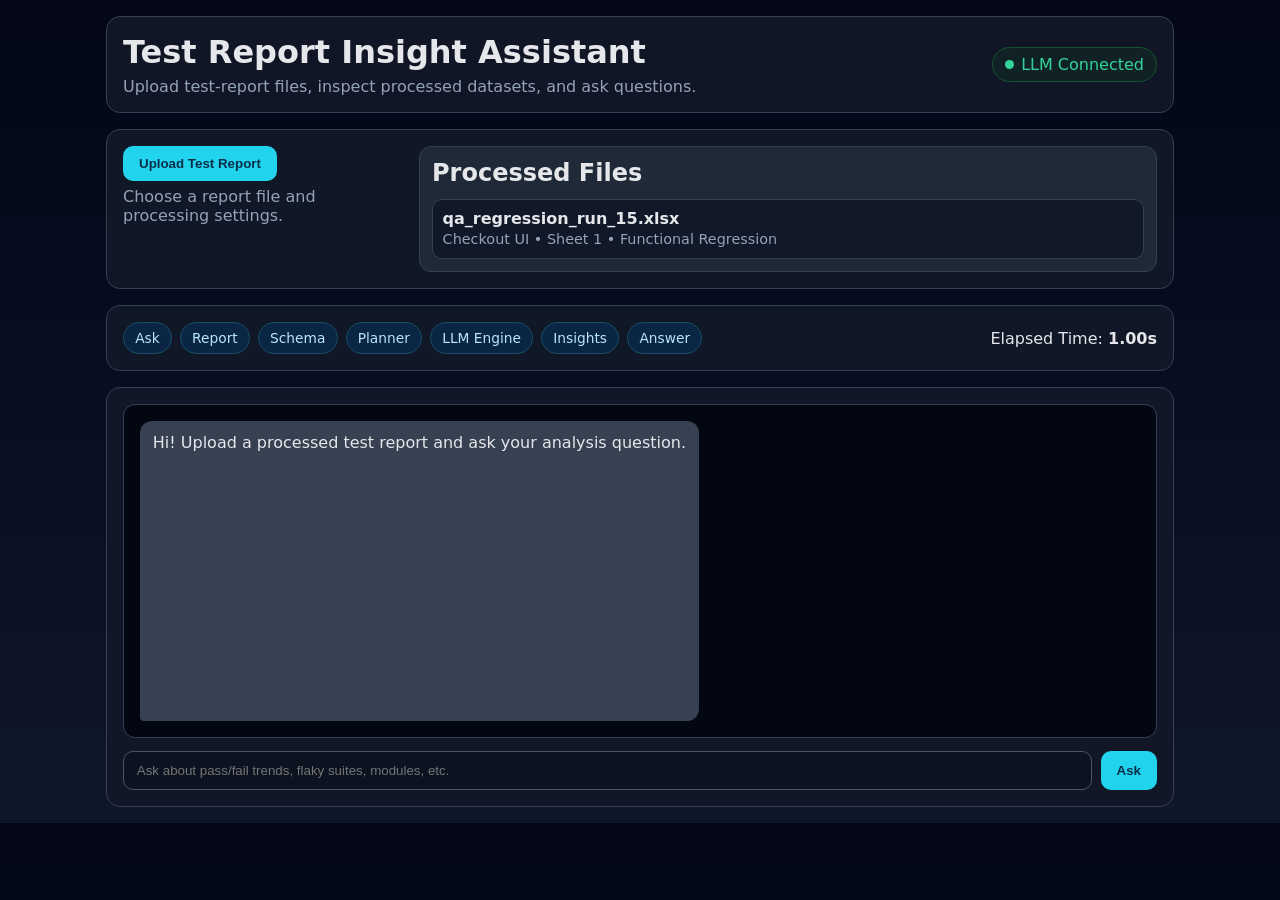
<file: index.html>
<!DOCTYPE html>
<html lang="en">
  <head>
    <meta charset="UTF-8" />
    <meta name="viewport" content="width=device-width, initial-scale=1.0" />
    <title>Test Report Insight UI</title>
    <link rel="stylesheet" href="styles.css" />
  </head>
  <body>
    <main class="app-shell">
      <header class="panel top-panel">
        <div>
          <h1>Test Report Insight Assistant</h1>
          <p class="subtitle">Upload test-report files, inspect processed datasets, and ask questions.</p>
        </div>
        <div class="status-pill" id="llmStatus" aria-live="polite">
          <span class="status-dot"></span>
          <span class="status-text">LLM Connected</span>
        </div>
      </header>

      <section class="panel uploads-panel" aria-label="Upload and processed files">
        <div class="upload-actions">
          <button id="openUploadModal" class="btn btn-primary" type="button">Upload Test Report</button>
          <p class="helper-text">Choose a report file and processing settings.</p>
        </div>

        <div class="file-list-wrap">
          <h2>Processed Files</h2>
          <ul id="processedFilesList" class="processed-files" aria-label="Processed files list"></ul>
        </div>
      </section>

      <section class="panel flow-panel" aria-label="Query flow status">
        <div class="flow-pills" role="list" aria-label="Query flow steps">
          <span class="pill" role="listitem">Ask</span>
          <span class="pill" role="listitem">Report</span>
          <span class="pill" role="listitem">Schema</span>
          <span class="pill" role="listitem">Planner</span>
          <span class="pill" role="listitem">LLM Engine</span>
          <span class="pill" role="listitem">Insights</span>
          <span class="pill" role="listitem">Answer</span>
        </div>
        <p class="elapsed">Elapsed Time: <strong id="elapsedTime">00.00s</strong></p>
      </section>

      <section class="panel chat-panel" aria-label="Conversation">
        <div id="chatWindow" class="chat-window">
          <article class="msg assistant-msg">
            <p>Hi! Upload a processed test report and ask your analysis question.</p>
          </article>
        </div>
        <form id="chatForm" class="chat-input-row">
          <label for="chatInput" class="visually-hidden">Ask a question</label>
          <input
            id="chatInput"
            name="chatInput"
            type="text"
            placeholder="Ask about pass/fail trends, flaky suites, modules, etc."
            required
          />
          <button type="submit" class="btn btn-primary">Ask</button>
        </form>
      </section>
    </main>

    <dialog id="uploadModal" class="upload-modal">
      <form id="uploadForm" method="dialog" class="modal-body">
        <h2>Upload Test Report</h2>

        <label for="reportFile">Test report file</label>
        <input id="reportFile" name="reportFile" type="file" accept=".xlsx,.xls,.csv" required />

        <label for="projectName">Project name</label>
        <input id="projectName" name="projectName" type="text" placeholder="e.g., Billing Service" required />

        <label for="sheetNumber">Sheet number to process</label>
        <input id="sheetNumber" name="sheetNumber" type="number" min="1" value="1" required />

        <label for="fileType">Type of file</label>
        <select id="fileType" name="fileType" required>
          <option value="Functional Regression">Functional Regression</option>
          <option value="API Automation">API Automation</option>
          <option value="Performance">Performance</option>
          <option value="Security">Security</option>
        </select>

        <div class="modal-actions">
          <button type="submit" value="upload" class="btn btn-primary">Upload</button>
          <button type="button" id="cancelUpload" class="btn btn-secondary">Cancel</button>
        </div>
      </form>
    </dialog>

    <script src="script.js"></script>
  </body>
</html>
</file>
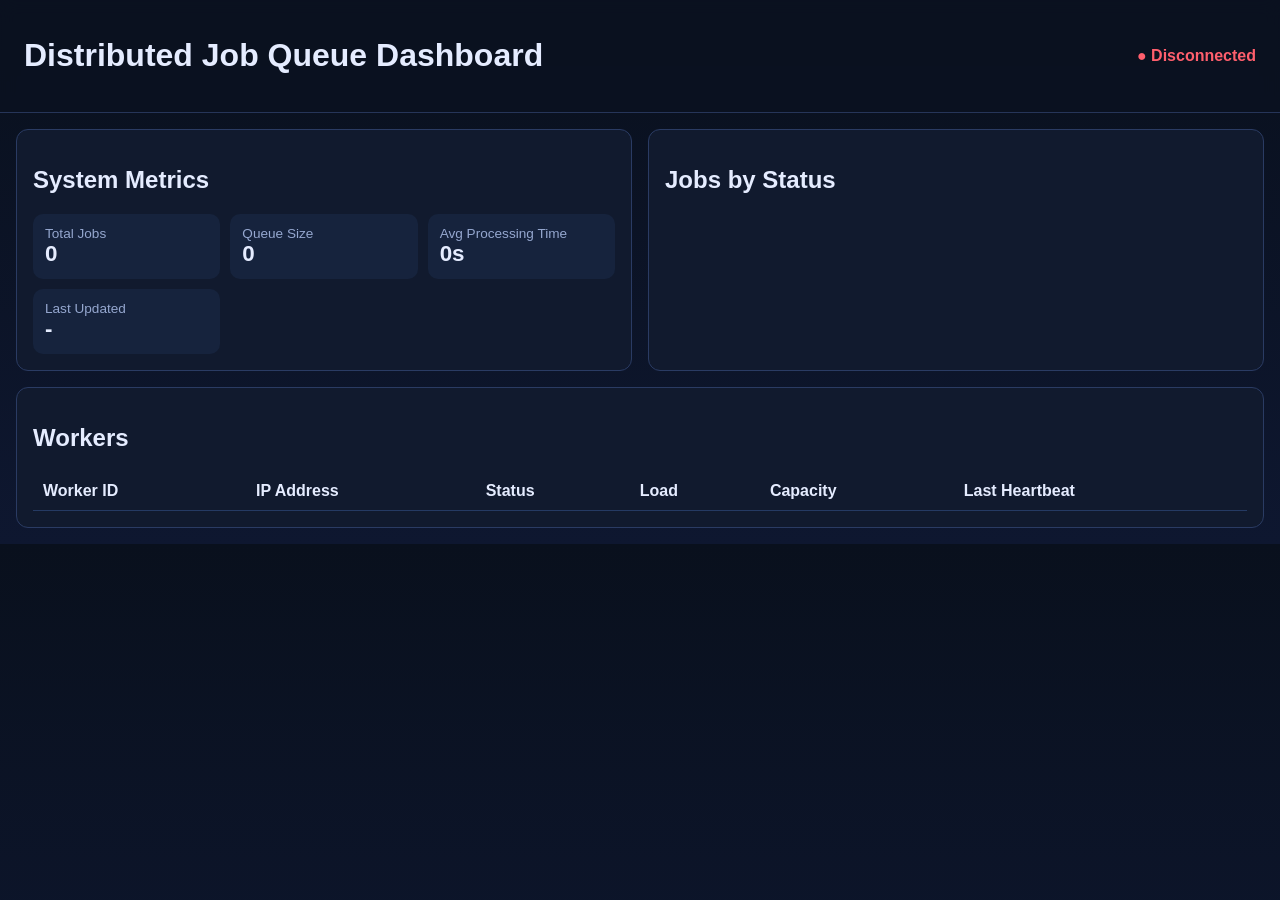
<file: dashboard/index.html>
<!doctype html>
<html lang="en">
<head>
  <meta charset="UTF-8" />
  <meta name="viewport" content="width=device-width, initial-scale=1.0" />
  <title>Queue Monitor</title>
  <link rel="stylesheet" href="styles.css" />
</head>
<body>
  <header class="topbar">
    <h1>Distributed Job Queue Dashboard</h1>
    <div class="status-pill" id="liveStatus">● Live</div>
  </header>

  <main class="grid">
    <section class="card stats">
      <h2>System Metrics</h2>
      <div class="stat-grid">
        <div><span>Total Jobs</span><strong id="totalJobs">0</strong></div>
        <div><span>Queue Size</span><strong id="queueSize">0</strong></div>
        <div><span>Avg Processing Time</span><strong id="avgTime">0s</strong></div>
        <div><span>Last Updated</span><strong id="lastUpdated">-</strong></div>
      </div>
    </section>

    <section class="card chart-card">
      <h2>Jobs by Status</h2>
      <div id="statusBars" class="bars"></div>
    </section>

    <section class="card workers">
      <h2>Workers</h2>
      <div class="table-wrap">
        <table>
          <thead>
            <tr>
              <th>Worker ID</th>
              <th>IP Address</th>
              <th>Status</th>
              <th>Load</th>
              <th>Capacity</th>
              <th>Last Heartbeat</th>
            </tr>
          </thead>
          <tbody id="workersBody"></tbody>
        </table>
      </div>
    </section>
  </main>

  <script src="app.js"></script>
</body>
</html>
</file>
<file: styles.css>
:root {
  --bg: #0f172a;
  --panel: #111827;
  --panel-soft: #1f2937;
  --text: #e5e7eb;
  --muted: #94a3b8;
  --primary: #22d3ee;
  --primary-strong: #0891b2;
  --success: #34d399;
  --user: #0ea5e9;
  --assistant: #374151;
  --border: #334155;
}

* {
  box-sizing: border-box;
}

body {
  margin: 0;
  background: linear-gradient(180deg, #020617 0%, #0f172a 100%);
  color: var(--text);
  font-family: Inter, Segoe UI, system-ui, -apple-system, sans-serif;
}

.app-shell {
  max-width: 1100px;
  margin: 0 auto;
  padding: 1rem;
  display: grid;
  gap: 1rem;
}

.panel {
  background: rgba(17, 24, 39, 0.94);
  border: 1px solid var(--border);
  border-radius: 14px;
  padding: 1rem;
}

.top-panel {
  display: flex;
  justify-content: space-between;
  gap: 1rem;
  align-items: center;
}

h1,
h2 {
  margin: 0;
}

.subtitle,
.helper-text {
  margin: 0.35rem 0 0;
  color: var(--muted);
}

.status-pill {
  display: inline-flex;
  align-items: center;
  gap: 0.45rem;
  border: 1px solid #14532d;
  border-radius: 999px;
  padding: 0.45rem 0.75rem;
  color: var(--success);
  background: rgba(20, 83, 45, 0.2);
  white-space: nowrap;
}

.status-dot {
  width: 9px;
  height: 9px;
  border-radius: 50%;
  background: var(--success);
}

.uploads-panel {
  display: grid;
  grid-template-columns: minmax(220px, 280px) 1fr;
  gap: 1rem;
}

.btn {
  border: none;
  border-radius: 10px;
  padding: 0.65rem 1rem;
  font-weight: 600;
  cursor: pointer;
}

.btn-primary {
  background: var(--primary);
  color: #082f49;
}

.btn-primary:hover {
  background: #67e8f9;
}

.btn-secondary {
  background: #475569;
  color: #f8fafc;
}

.file-list-wrap {
  background: var(--panel-soft);
  border: 1px solid var(--border);
  border-radius: 12px;
  padding: 0.75rem;
}

.processed-files {
  list-style: none;
  margin: 0.75rem 0 0;
  padding: 0;
  display: grid;
  gap: 0.5rem;
}

.file-item {
  border: 1px solid var(--border);
  border-radius: 10px;
  padding: 0.6rem;
  background: #111827;
}

.file-btn {
  width: 100%;
  border: none;
  background: transparent;
  color: inherit;
  text-align: left;
  cursor: pointer;
  padding: 0;
  font: inherit;
}

.file-name {
  font-weight: 600;
}

.file-meta {
  margin-top: 0.2rem;
  color: var(--muted);
  font-size: 0.9rem;
}

.file-details {
  margin-top: 0.55rem;
  padding-top: 0.55rem;
  border-top: 1px dashed var(--border);
  color: #d1d5db;
  font-size: 0.9rem;
  display: none;
}

.file-item.expanded .file-details {
  display: block;
}

.flow-panel {
  display: flex;
  flex-wrap: wrap;
  justify-content: space-between;
  gap: 1rem;
  align-items: center;
}

.flow-pills {
  display: flex;
  flex-wrap: wrap;
  gap: 0.5rem;
}

.pill {
  padding: 0.45rem 0.7rem;
  border-radius: 999px;
  background: #0b2544;
  border: 1px solid #164e63;
  color: #bae6fd;
  font-size: 0.86rem;
}

.elapsed {
  margin: 0;
}

.chat-panel {
  min-height: 420px;
  display: grid;
  grid-template-rows: 1fr auto;
  gap: 0.8rem;
}

.chat-window {
  background: #030712;
  border: 1px solid var(--border);
  border-radius: 12px;
  padding: 1rem;
  overflow-y: auto;
  max-height: 460px;
  display: grid;
  gap: 0.75rem;
}

.msg {
  max-width: 80%;
  padding: 0.65rem 0.8rem;
  border-radius: 12px;
}

.msg p {
  margin: 0;
  line-height: 1.4;
}

.user-msg {
  justify-self: end;
  background: var(--user);
  color: white;
  border-bottom-right-radius: 4px;
}

.assistant-msg {
  justify-self: start;
  background: var(--assistant);
  border-bottom-left-radius: 4px;
}

.chat-input-row {
  display: grid;
  grid-template-columns: 1fr auto;
  gap: 0.55rem;
}

#chatInput {
  width: 100%;
  padding: 0.7rem 0.8rem;
  border-radius: 10px;
  border: 1px solid #475569;
  background: #0b1220;
  color: white;
}

.upload-modal {
  border: 1px solid var(--border);
  border-radius: 12px;
  width: min(500px, 94vw);
  background: #0f172a;
  color: var(--text);
  padding: 0;
}

.upload-modal::backdrop {
  background: rgba(2, 6, 23, 0.68);
}

.modal-body {
  display: grid;
  gap: 0.55rem;
  padding: 1rem;
}

.modal-body input,
.modal-body select {
  padding: 0.58rem;
  border-radius: 8px;
  border: 1px solid #475569;
  background: #111827;
  color: var(--text);
}

.modal-actions {
  display: flex;
  justify-content: flex-end;
  gap: 0.5rem;
  margin-top: 0.5rem;
}

.visually-hidden {
  position: absolute;
  width: 1px;
  height: 1px;
  padding: 0;
  margin: -1px;
  overflow: hidden;
  clip: rect(0, 0, 0, 0);
  border: 0;
}

@media (max-width: 820px) {
  .uploads-panel {
    grid-template-columns: 1fr;
  }

  .msg {
    max-width: 92%;
  }
}
</file>
<file: dashboard/styles.css>
:root {
  --bg: #0b1220;
  --card: #111a2e;
  --card2: #16233d;
  --text: #e5ecff;
  --muted: #95a7cf;
  --accent: #5b8cff;
  --good: #23c16b;
  --bad: #ff5f6d;
}
* { box-sizing: border-box; }
body {
  margin: 0;
  font-family: Inter, Segoe UI, Roboto, sans-serif;
  color: var(--text);
  background: linear-gradient(180deg, #09101d 0%, #0e1730 100%);
}
.topbar {
  display: flex; justify-content: space-between; align-items: center;
  padding: 16px 24px; border-bottom: 1px solid #263559;
  position: sticky; top: 0; background: rgba(11,18,32,.88); backdrop-filter: blur(8px);
}
.status-pill { color: var(--good); font-weight: 700; }
.grid { display: grid; grid-template-columns: 1fr; gap: 16px; padding: 16px; }
.card { background: var(--card); border: 1px solid #2a3b63; border-radius: 12px; padding: 16px; }
.stat-grid { display: grid; grid-template-columns: repeat(auto-fit, minmax(160px, 1fr)); gap: 10px; }
.stat-grid div { background: var(--card2); border-radius: 10px; padding: 12px; }
.stat-grid span { display:block; color: var(--muted); font-size: .85rem; }
.stat-grid strong { font-size: 1.4rem; }
.bars { display: grid; gap: 8px; }
.bar-row { display: grid; grid-template-columns: 120px 1fr 60px; gap: 8px; align-items: center; }
.bar-track { height: 12px; background: #1f2f53; border-radius: 999px; overflow: hidden; }
.bar-fill { height: 100%; background: var(--accent); }
.table-wrap { overflow: auto; }
table { width: 100%; border-collapse: collapse; }
th, td { text-align: left; padding: 10px; border-bottom: 1px solid #253a63; }
.badge { padding: 4px 8px; border-radius: 999px; font-size: .8rem; font-weight: 700; }
.badge.alive { background: rgba(35,193,107,.15); color: var(--good); }
.badge.down { background: rgba(255,95,109,.15); color: var(--bad); }
@media (min-width: 960px) {
  .grid { grid-template-columns: 1fr 1fr; }
  .workers { grid-column: 1 / span 2; }
}
</file>
